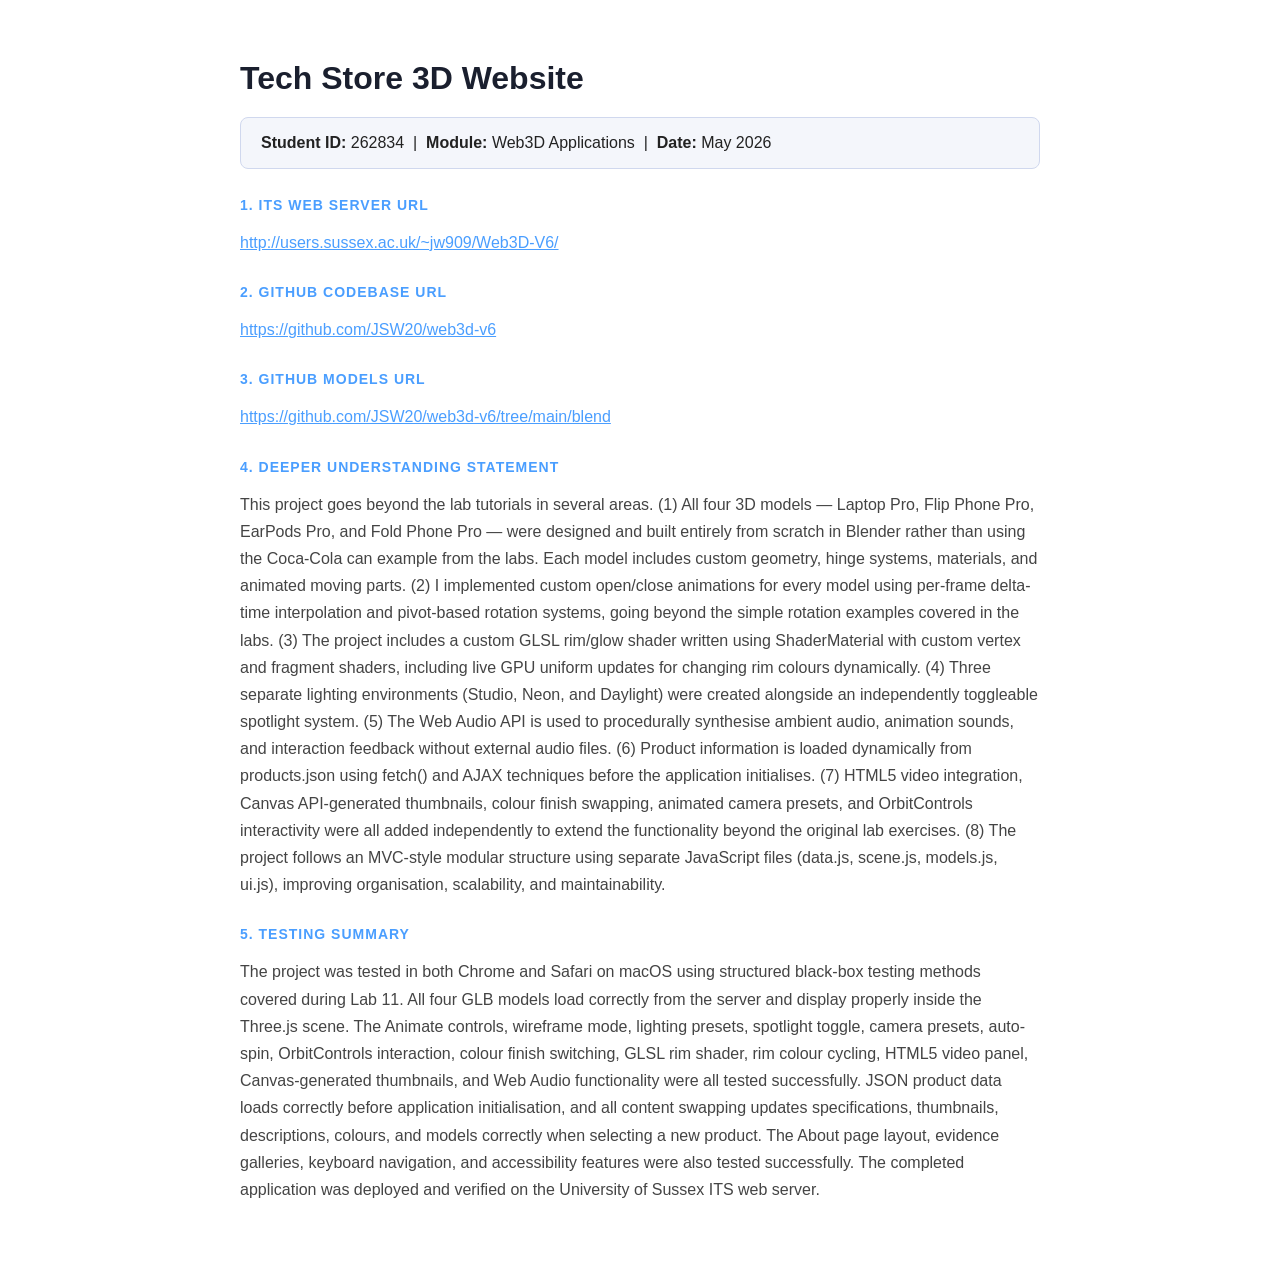
<file: submission.html>
<!DOCTYPE html>
<html lang="en">
<head>
  <meta charset="UTF-8">
  <title>Submission - Tech Store 3D Website - 262834</title>
  <style>
    body { font-family: Inter, sans-serif; max-width: 800px; margin: 60px auto; color: #222; }
    h1   { color: #1a1f2e; margin-bottom: 8px; }
    h2   { color: #4a9eff; font-size: 14px; margin-top: 28px; text-transform: uppercase; letter-spacing: 1px; }
    a    { color: #4a9eff; }
    p    { line-height: 1.7; color: #444; }
    .meta { background: #f4f6fb; border: 1px solid #d0d8ee; padding: 16px 20px; border-radius: 8px; margin: 20px 0; }
  </style>
</head>
<body>
  <h1>Tech Store 3D Website</h1>
  <div class="meta">
    <strong>Student ID:</strong> 262834 &nbsp;|&nbsp;
    <strong>Module:</strong> Web3D Applications &nbsp;|&nbsp;
    <strong>Date:</strong> May 2026
  </div>

  <h2>1. ITS Web Server URL</h2>
  <p><a href="YOUR_ITS_URL_HERE">http://users.sussex.ac.uk/~jw909/Web3D-V6/</a></p>

  <h2>2. GitHub Codebase URL</h2>
  <p><a href="YOUR_GITHUB_REPO_URL">https://github.com/JSW20/web3d-v6</a></p>

  <h2>3. GitHub Models URL</h2>
  <p><a href="YOUR_GITHUB_MODELS_FOLDER_URL">https://github.com/JSW20/web3d-v6/tree/main/blend</a></p>

  <h2>4. Deeper Understanding Statement</h2>
<p>
  This project goes beyond the lab tutorials in several areas.
  (1) All four 3D models — Laptop Pro, Flip Phone Pro, EarPods Pro,
  and Fold Phone Pro — were designed and built entirely from scratch
  in Blender rather than using the Coca-Cola can example from the labs.
  Each model includes custom geometry, hinge systems, materials,
  and animated moving parts.
  (2) I implemented custom open/close animations for every model using
  per-frame delta-time interpolation and pivot-based rotation systems,
  going beyond the simple rotation examples covered in the labs.
  (3) The project includes a custom GLSL rim/glow shader written using
  ShaderMaterial with custom vertex and fragment shaders, including
  live GPU uniform updates for changing rim colours dynamically.
  (4) Three separate lighting environments (Studio, Neon, and Daylight)
  were created alongside an independently toggleable spotlight system.
  (5) The Web Audio API is used to procedurally synthesise ambient audio,
  animation sounds, and interaction feedback without external audio files.
  (6) Product information is loaded dynamically from products.json using
  fetch() and AJAX techniques before the application initialises.
  (7) HTML5 video integration, Canvas API-generated thumbnails,
  colour finish swapping, animated camera presets, and OrbitControls
  interactivity were all added independently to extend the functionality
  beyond the original lab exercises.
  (8) The project follows an MVC-style modular structure using separate
  JavaScript files (data.js, scene.js, models.js, ui.js), improving
  organisation, scalability, and maintainability.
</p>

<h2>5. Testing Summary</h2>
<p>
  The project was tested in both Chrome and Safari on macOS using
  structured black-box testing methods covered during Lab 11.
  All four GLB models load correctly from the server and display
  properly inside the Three.js scene. The Animate controls, wireframe
  mode, lighting presets, spotlight toggle, camera presets,
  auto-spin, OrbitControls interaction, colour finish switching,
  GLSL rim shader, rim colour cycling, HTML5 video panel,
  Canvas-generated thumbnails, and Web Audio functionality were all
  tested successfully. JSON product data loads correctly before
  application initialisation, and all content swapping updates
  specifications, thumbnails, descriptions, colours, and models
  correctly when selecting a new product. The About page layout,
  evidence galleries, keyboard navigation, and accessibility features
  were also tested successfully. The completed application was deployed
  and verified on the University of Sussex ITS web server.
</p>
</body>
</html>
</file>
